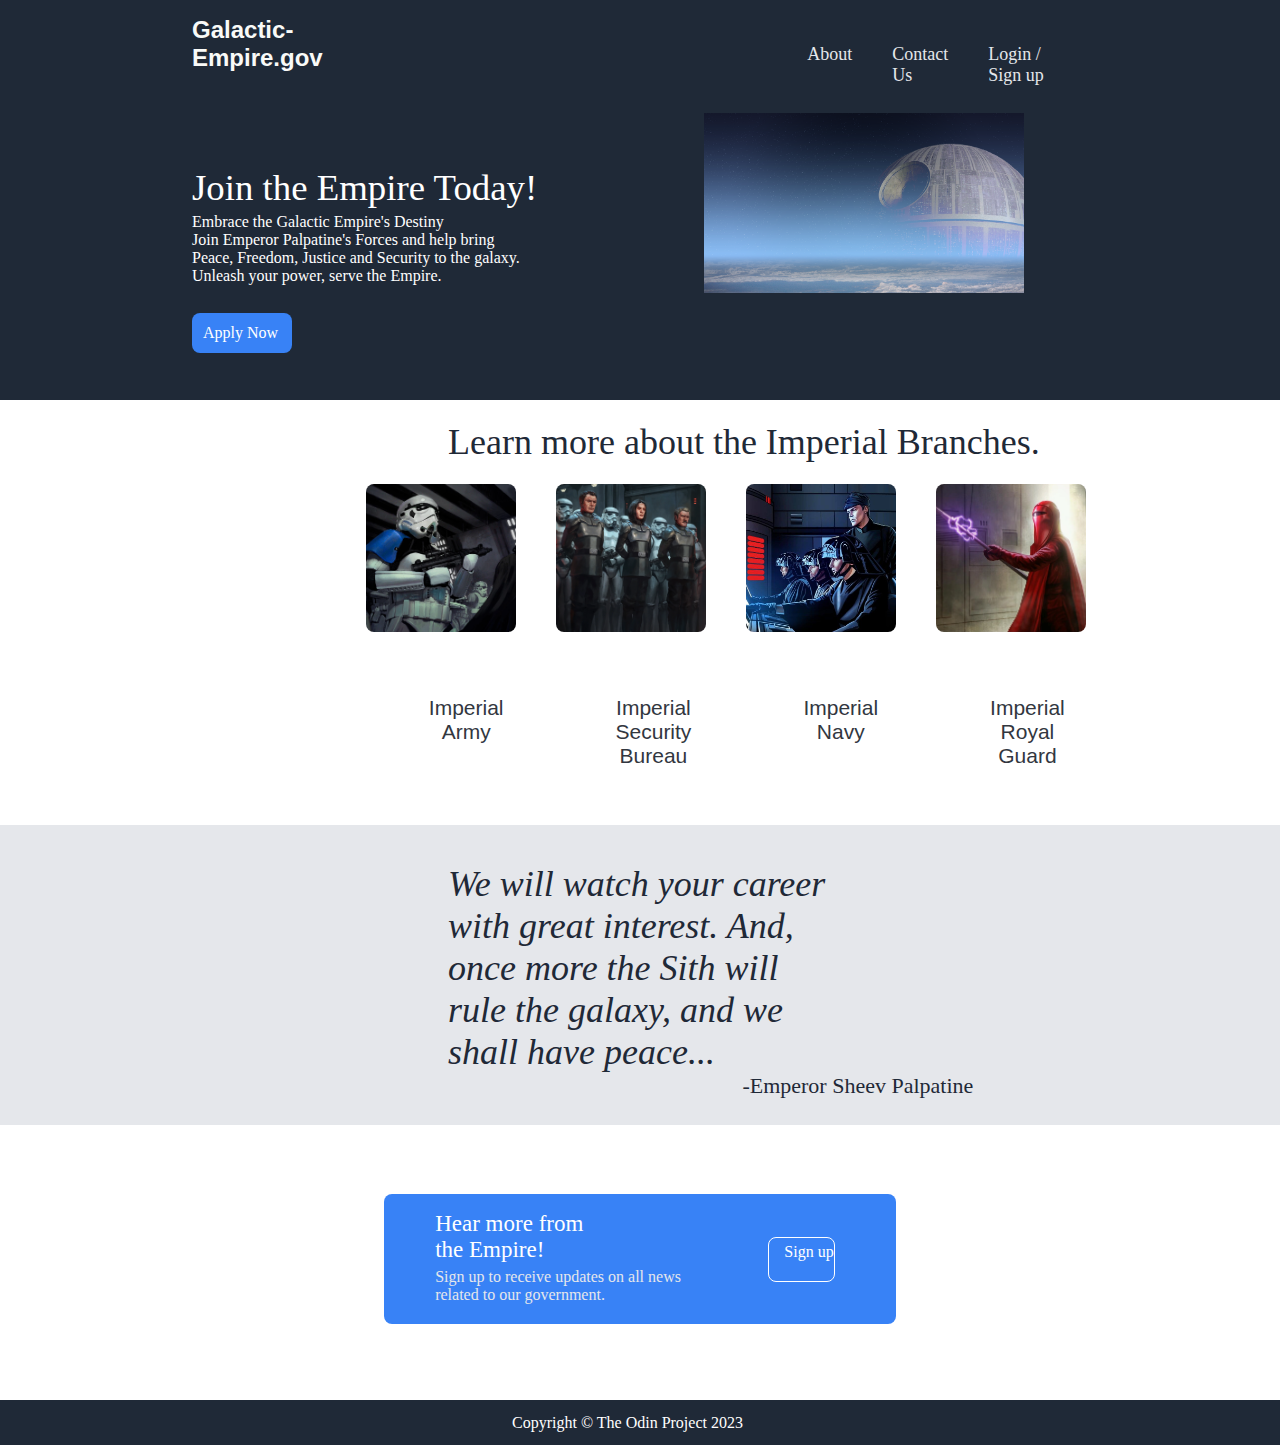
<file: foundations/css/landing-page/index.html>
<!DOCTYPE html>
<html lang="en">
<head>
    <meta charset="UTF-8">
    <meta name="viewport" content="width=device-width, initial-scale=1.0">
    <title>Landing Page</title>
    <link rel="stylesheet" href="./styles/reset.css">
    <link rel="stylesheet" href="./styles/styles.css">
</head>
<body>
 <div class="flex-container">


    <div class= "top"> 
        <a href="#"><h5>Galactic-Empire.gov</h5></a>

        <div class="topbar">

      <ul id = "topbar">
      <a href="#"><li>About</li></a>
        <a href="#"><li>Contact Us</li></a>
        <a href="#"><li>Login / Sign up</li></a>
      </ul>
        </div>
        <div id="heading-first">
            <p>Join the Empire Today!<p>
        </div>

        <div id="heading-second">
      
            <p>Embrace the Galactic Empire's Destiny</p>
            <p>Join Emperor Palpatine's Forces and help bring </p>
            <p>Peace, Freedom, Justice and Security to the galaxy.</p>
            <p><em>Unleash your power, serve the Empire.</em></p>
        </div>

        <div id="signup">
          <a href="#">Apply Now</a>
        </div>

        <div id="topimg">
        <img src="./images/Deathstar.png" alt="a group of stormtroopers walking on a beach">
        </div>
        </div>  
    
  

    <div class= "mid">
      <div id="midheading">
        <p>Learn more about the Imperial Branches.</p>

        <div id="midbranches">
          
          <img src="./images/imperialarmy.webp">
          <img src="./images/Isb.webp">
          <img src="./images/imperialnavy.jpg">
          <img src="./images/royalguard.webp">
        </div>
    </div>

      <div id="imginfo">
        <p>Imperial Army</p>
        <p>Imperial Security Bureau</p>
        <p>Imperial Navy</p>
        <p>Imperial Royal Guard</p>
      </div>

    </div>



    <div class= "lowermid">
      <div id="quote">
        <p>We will watch your career with great interest. And, once more the Sith will rule the galaxy, and we shall have peace...</p>
      </div>

      <div id="author">
        <p>-Emperor Sheev Palpatine</p>

      </div>

    </div>




    <div class= "bottom">
<div id="signup2">

      <div id="signuptext">
        <p id="sample1">Hear more from the Empire!</p>
        <p id="sample2">Sign up to receive updates on all news related to our government.</p>
      </div>

  <div id="signup2button">
    <a href="#"><p id="sample3">Sign up</p></a>
  </div>
</div>
    </div>

    <div class= "footer">
      <p>Copyright © The Odin Project 2023</p>
    </div>

 </div>  
</body>
</html>
</file>
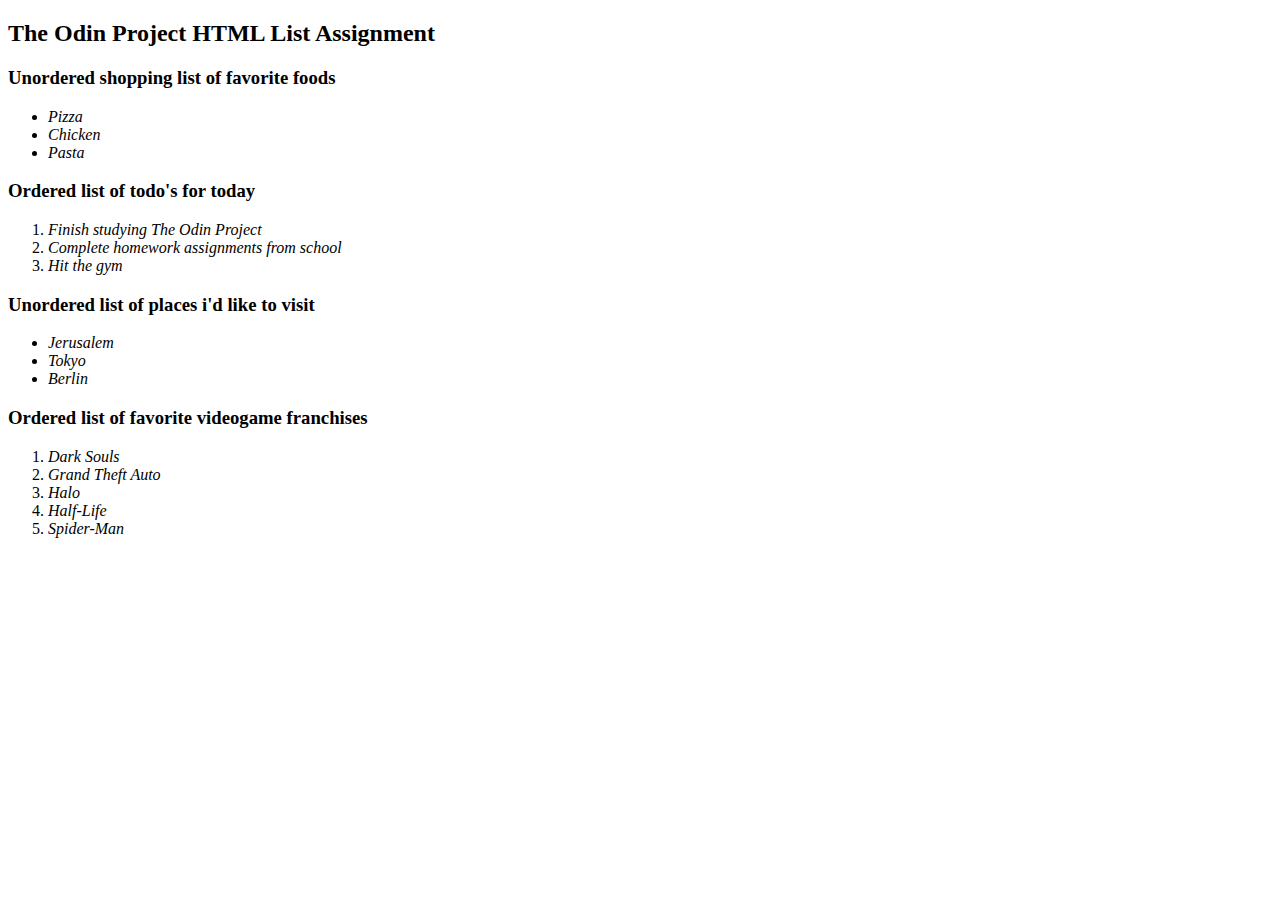
<file: foundations/html/list-assignment/index.html>
<!DOCTYPE html>
<html lang="en">
<head>
    <meta charset="UTF-8">
    <meta name="viewport" content="width=device-width, initial-scale=1.0">
    <title>The Odin Project Assignment</title>
</head>
<body>
    <h2>The Odin Project HTML List Assignment</h2>
    <h3>Unordered shopping list of favorite foods</h3>
        <ul>
            <li><em>Pizza</em></li>
            <li><em>Chicken</em></li>
            <li><em>Pasta</em></li>
        </ul>


    <h3>Ordered list of todo's for today</h3>
    <ol>
        <li><em>Finish studying The Odin Project</em></li>
        <li><em>Complete homework assignments from school</em></li>
        <li><em>Hit the gym</em></li>
    </ol> 
    
    <h3>Unordered list of places i'd like to visit</h3>
    <ul>
        <li><em>Jerusalem</em></li>
        <li><em>Tokyo</em></li>
        <li><em>Berlin</em></li>
    </ul>

    <h3>Ordered list of favorite videogame franchises</h3>
        <ol>
            <li><em>Dark Souls</em></li>
            <li><em>Grand Theft Auto</em></li>
            <li><em>Halo</em></li>
            <li><em>Half-Life</em></li>
            <li><em>Spider-Man</em></li>
        </ol>

</body>
</html>
</file>
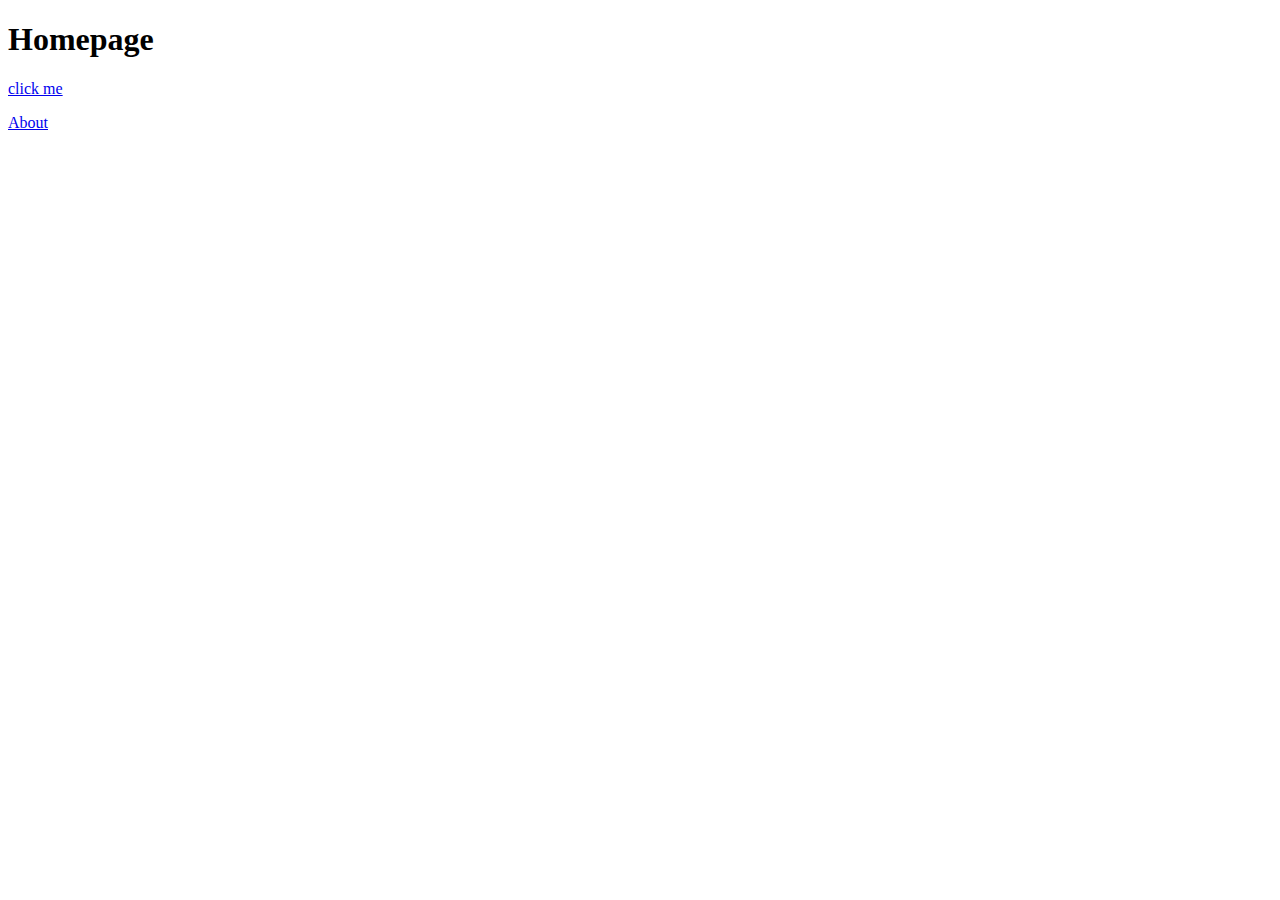
<file: foundations/html/odin-links-and-images/index.html>
<!DOCTYPE html>
<html lang="en">
<head>
    <meta charset="UTF-8">
    <meta name="viewport" content="width=<h1>>, initial-scale=1.0">
    <title>Document</title>
</head>
<body>
    <h1>Homepage</h1>
    <a href="https://www.theodinproject.com/about"target="_blank" rel="noopener noreferrer">click me</a>
    <p><a href="pages/about.html"target="_blank">About</a></p>
</body>
</html>
</file>
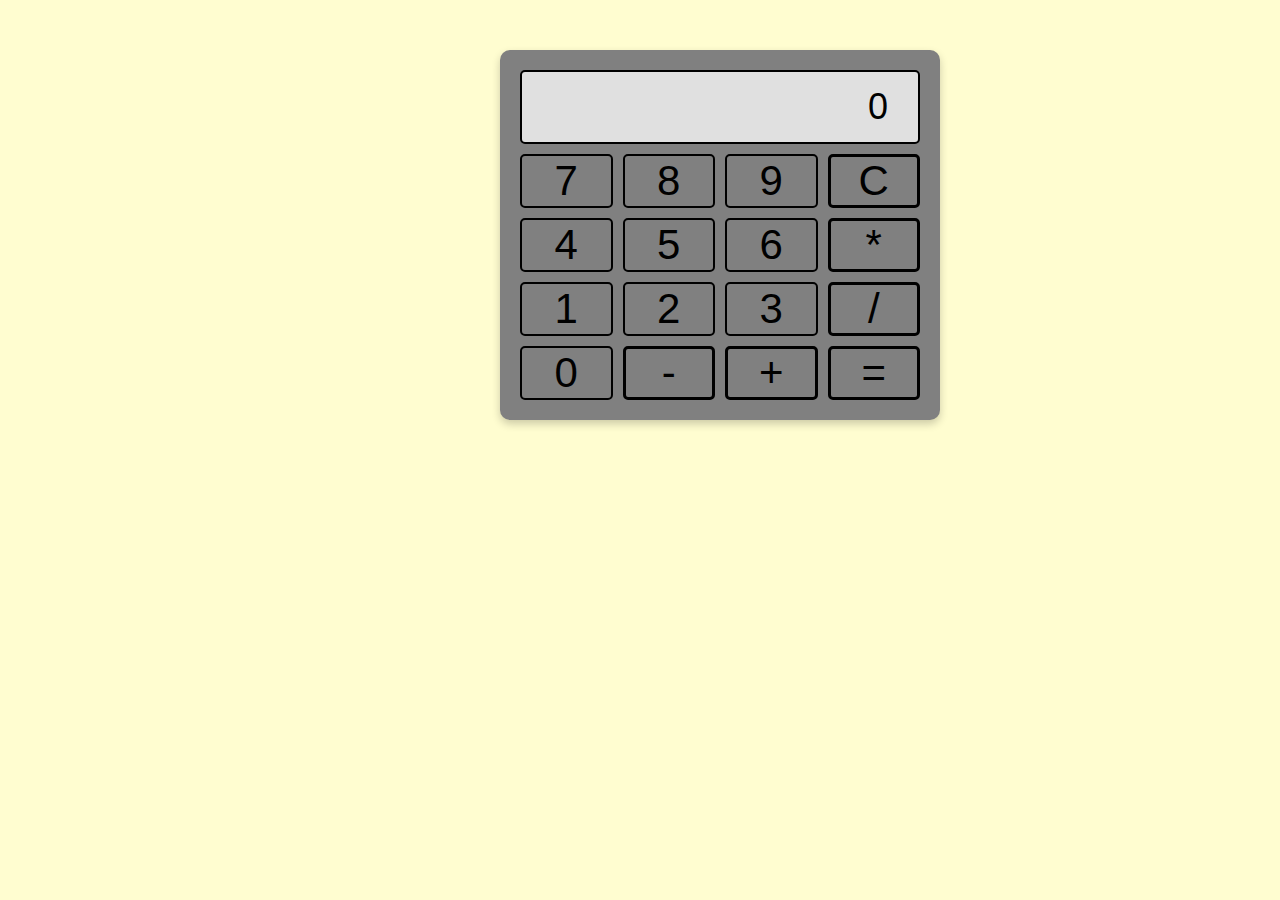
<file: foundations/javascript/projects/odin-calculator/index.html>
<!DOCTYPE html>
<html lang="en">
<head>
    <meta charset="UTF-8">
    <meta name="viewport" content="width=device-width, initial-scale=1.0">
    <title>Odin Calculator</title>
    <link rel="stylesheet" href="./styles.css">
    <script src="odin-calculator.js"></script>
</head>
<body>
    <div class="container">

    <div id = "result"> 0 </div>
    <div id = "zero"> 0 </div>
    <div id = "one"> 1 </div>
    <div id = "two"> 2 </div>
    <div id = "three"> 3 </div>
    <div id = "four"> 4 </div>
    <div id = "five"> 5 </div>
    <div id = "six"> 6 </div>
    <div id = "seven"> 7 </div>
    <div id = "eight"> 8 </div>
    <div id = "nine"> 9 </div>
    <div id = "add"> + </div>
    <div id = "subtract"> - </div>
    <div id = "multiply"> * </div>
    <div id = "divide"> / </div>
    <div id = "calculate"> = </div>
    <div id = "clear">C</div>

    </div>
</body>
</html>
</file>
<file: foundations/css/landing-page/styles/styles.css>
/*main flexbox container*/
.flex-container{
    display:flex;
    flex-direction: column;
}


/*Top Div */
.top {
    
    top: 0px;
    height: 400px;
    background: #1F2937;
}

.top h5{
    position:relative;
    left:15%;
    display: flex;
    color: #F9FAF8;
    font-weight: bold;
    font-size: 24px;
    font-family: "Verdana", sans-serif;
    top: 4%;
    max-width: 15%;
}

.topbar{
    left: 61.5%;
    bottom: 8%;
   position:relative;
    justify-content: space-between;
    display: inline-block;
    flex-direction: row;
    color: #E5E7EB; 
    width: 23%;
}

#topbar{
    font-size: 18px;
    display:flex;
    flex-direction: row;
    position:relative;
    top:50%;
}

li{
    list-style: none;
    margin: 20px;
}

#heading-first{
    flex-direction: column;
    position:relative;
    color: white;
    left:15%;
    top:7%;
    font-size:230%;
    width: 347px;
}

#heading-second{
    flex-direction: column;
    display:flex;
    color:white;
    position:relative;
    left: 15%;
    top: 8%;
    width: 330px;
    white-space: nowrap;
 
}

#signup{
    color:white;
    position: relative;
    padding: 11px;
    background-color: #3882f6;
    width: 100px;
    height: 40px;
    border-radius: 8px;
    left: 15%;
    top: 15%;
}

#topimg{
    
    position: relative;
    bottom: 45%;
    left: 55%;
    width:25%;

}

/*middle div*/
.mid {
 
    background: white;
    height:425px;
    width:100%;
}

#midheading{
    position:relative;
    width: 600px;
    font-size:36px;
    color: #1F2937;
    height: 40px;
    left: 35%;
    top:5%;

}

#midbranches{
    top:2%;
    width: 760px;
    display:flex;
    flex-direction: row;
    position:relative;
    right:17%;
    
}
#midbranches img{
    
    object-fit: cover;
    width:150px;
    margin: 20px;
    border-radius: 8px;
}

#imginfo{
    
    position:relative;
    width: 700px;
    display:flex;
    top:47%;
    left:31%; 
    flex-direction:row;
    
    justify-content: center;
    text-align: center;
    
}

#imginfo p{
    font-size:21px;
    justify-content: space-around;
    width: 200%;
    color: #32373f;
    font-family: "Verdana",sans-serif;
    padding:8%;
}




/*lowermid div*/

.lowermid{
    height: 300px;
    background: #E5E7EB;
   
}

#quote{
    margin-top: 3%;
    margin-left: 35%;
    font-style:italic;
    font-weight: lighter;
    font-size: 36px;
    width:30%;
    display:flex;
    color: #1F2937;
}

#author{
    width:240px;
    position:relative;
    left:58%;
    color:#1F2937;
    font-size: 22px;
    
}



/*bottom div*/
.bottom{
    height: 275px;
    width: auto;
    background: white;

}

#signup2{
  
    display:flex;
    flex-direction:column;
    position:relative;
    left:30%;
    background-color: #3882F6;
    top: 25%;
    height: 130px;
    width:40%;
    border-radius: 8px;

}

#signuptext{
    position:relative;
    width: 55%;
    left:10%;
    bottom: 2%;
}
#signup2button {
   
    width: 13%;
    padding: 3%;
    border-radius: 8px;
    border: 1px solid white;
    position: relative;
    left: 75%;
    background-color: #3882F6;
    bottom:45px;
    height: 45px;
}

#sample1 {
    position:relative;
    width: 60%;
    font-size:23px;
    color: white;
    display: flex;
    top: 20px; 
}

#sample2 {
    position:relative;
    display:flex;
    flex-direction:row;
    color: #E5E7EB;
    width: 100%;
    top: 25px; 
    white-space: wrap;
}
#sample3{
    
    position:relative;
    bottom:10px;
   white-space:nowrap;
    color:white;
}




/*footer div*/
.footer{
    height: 45px;
    width: auto;
    background: #1F2937;

    
}

.footer p{
    white-space:nowrap;
    position:relative;
    color:white;
    width:15%;
    left:40%;
    top:30%;
}
</file>
<file: foundations/javascript/projects/odin-calculator/styles.css>
body {
    background-color: #FFFDD0;
    font-family: Arial, sans-serif;

}

.container {
    transform: translateX(5rem);
    width: 50%;
    max-width: 400px;
    font-size: 42px;
    background-color: gray;
    padding: 20px;
    margin: 50px auto; /* Center container horizontally and add top margin */
    border-radius: 10px;
    box-shadow: 0 4px 8px rgba(0, 0, 0, 0.2); /* Adds a subtle shadow */
    display: grid;
    grid-template-columns: repeat(4, 1fr); /* Adjusted for more flexibility */
    gap: 10px; /* Adds space between grid items */
}

 #result {
    padding-right: 30px;
    display: flex;
    justify-content: right;
    align-items: center;
    border: 2px solid black;
    border-radius: 5px;
    grid-column: span 4; 
    height: 70px;
    font-size: 36px;
    background-color: #e0e0e0;
    cursor: default;
}

/* Specific grid placement for each item */
#zero {grid-column: span 1; grid-row: 5 / 6; border: 2px solid black;   border-radius: 5px; display:flex; justify-content: center; align-items:center; }
#one { grid-area: 4 / 1 / 5 / 2; border: 2px solid black;   border-radius: 5px; display:flex; justify-content: center; align-items:center; }
#two { grid-area: 4 / 2 / 5 / 3;  border: 2px solid black;   border-radius: 5px; display:flex; justify-content: center; align-items:center; }
#three { grid-area: 4 / 3 / 5 / 4; border: 2px solid black;   border-radius: 5px; display:flex; justify-content: center; align-items:center; }
#four { grid-area: 3 / 1 / 4 / 2; border: 2px solid black;   border-radius: 5px; display:flex; justify-content: center; align-items:center; }
#five { grid-area: 3 / 2 / 4 / 3; border: 2px solid black;   border-radius: 5px; display:flex; justify-content: center; align-items:center; }
#six { grid-area: 3 / 3 / 4 / 4; border: 2px solid black;   border-radius: 5px; display:flex; justify-content: center; align-items:center; }
#seven { grid-area: 2 / 1 / 3 / 2; border: 2px solid black;   border-radius: 5px; display:flex; justify-content: center; align-items:center; }
#eight { grid-area: 2 / 2 / 3 / 3; border: 2px solid black;   border-radius: 5px; display:flex; justify-content: center; align-items:center; }
#nine { grid-area: 2 / 3 / 3 / 4; border: 2px solid black;   border-radius: 5px; display:flex; justify-content: center; align-items:center; }

#add { grid-area: 5 / 3 / 5 / 4; border: 3px solid black;   border-radius: 5px; display:flex; justify-content: center; align-items:center; }
#subtract { grid-area: 5 / 2 / 5 / 3; border: 3px solid black;   border-radius: 5px; display:flex; justify-content: center; align-items:center; }
#multiply { grid-area: 3 / 4 / 4 / 5; border: 3px solid black;   border-radius: 5px; display:flex; justify-content: center; align-items:center; }
#divide { grid-area: 4 / 4 / 5 / 5; border: 3px solid black;   border-radius: 5px; display:flex; justify-content: center; align-items:center; }

#clear {grid-area: 2 / 4 / 2 / 5; border: 3px solid black;   border-radius: 5px; display:flex; justify-content: center; align-items:center; }
#calculate{ grid-area: 5 / 4 / 6 / 5; border: 3px solid black;   border-radius: 5px; display:flex; justify-content: center; align-items:center; }
</file>
